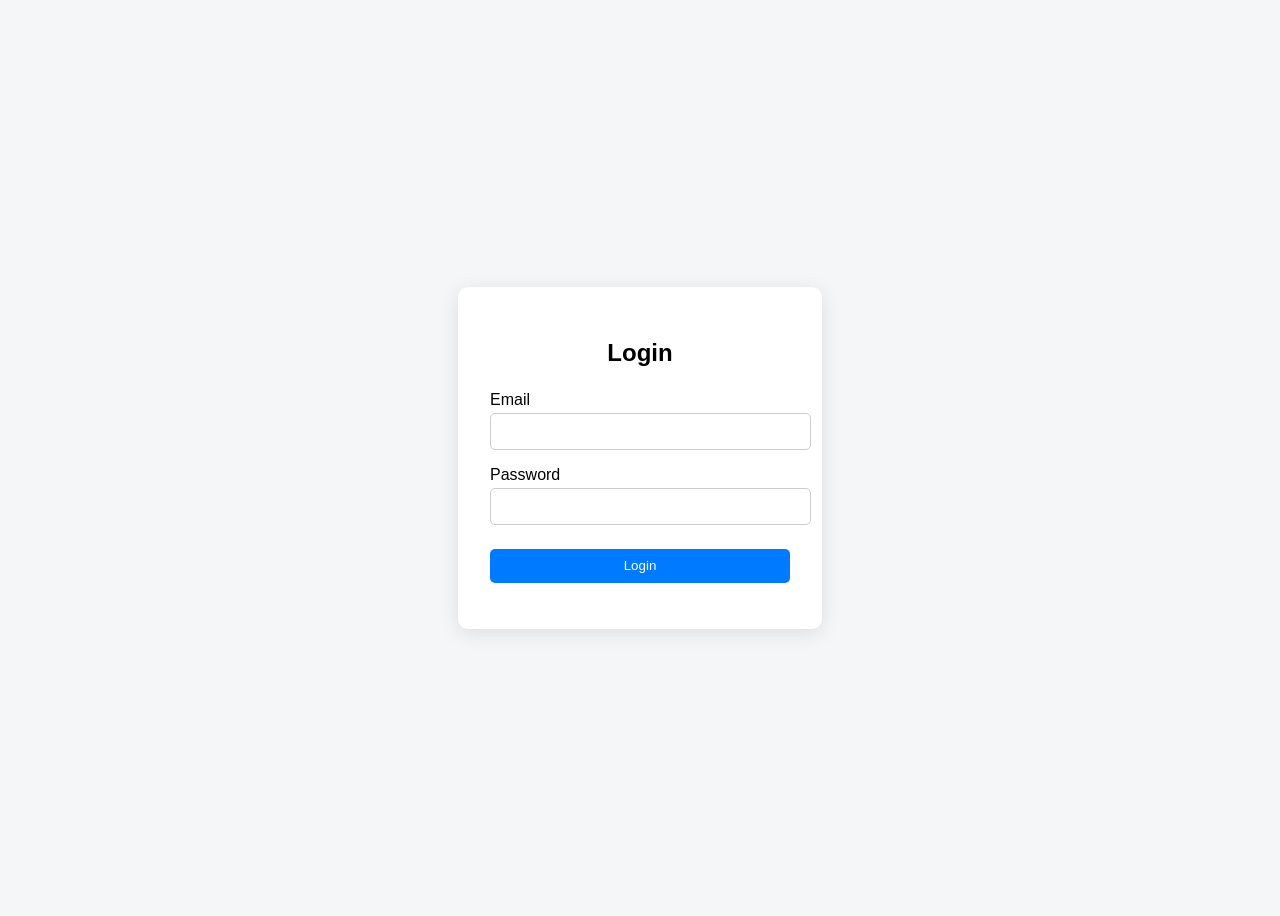
<file: index.html>
<!DOCTYPE html>
<html lang="en">
<head>
  <meta charset="UTF-8" />
  <meta name="viewport" content="width=device-width, initial-scale=1.0"/>
  <title>Login Page</title>
  <link rel="stylesheet" href="login.css" />
</head>
<body>
  <div class="login-container">
    <h2>Login</h2>
    <form id="loginForm">
      <div class="form-group">
        <label for="email">Email</label>
        <input type="email" id="email" required />
      </div>
      <div class="form-group">
        <label for="password">Password</label>
        <input type="password" id="password" required />
      </div>
      <button type="submit">Login</button>
      <p id="error-message" class="error"></p>
    </form>
  </div>
  <script src="login.js"></script>
</body>
</html>
</file>
<file: login.css>
body {
    font-family: Arial, sans-serif;
    background-color: #f4f6f8;
    display: flex;
    justify-content: center;
    align-items: center;
    height: 100vh;
  }
  
  .login-container {
    background-color: #ffffff;
    padding: 2rem;
    border-radius: 10px;
    box-shadow: 0px 4px 20px rgba(0, 0, 0, 0.1);
    width: 300px;
  }
  
  h2 {
    text-align: center;
    margin-bottom: 1.5rem;
  }
  
  .form-group {
    margin-bottom: 1rem;
  }
  
  label {
    display: block;
    margin-bottom: 0.3rem;
  }
  
  input {
    width: 100%;
    padding: 0.6rem;
    border: 1px solid #ccc;
    border-radius: 5px;
  }
  
  button {
    width: 100%;
    padding: 0.6rem;
    background-color: #007bff;
    color: #ffffff;
    border: none;
    border-radius: 5px;
    cursor: pointer;
    margin-top: 0.5rem;
  }
  
  button:hover {
    background-color: #0056b3;
  }
  
  .error {
    color: red;
    font-size: 0.9rem;
    margin-top: 0.5rem;
    text-align: center;
  }
</file>
